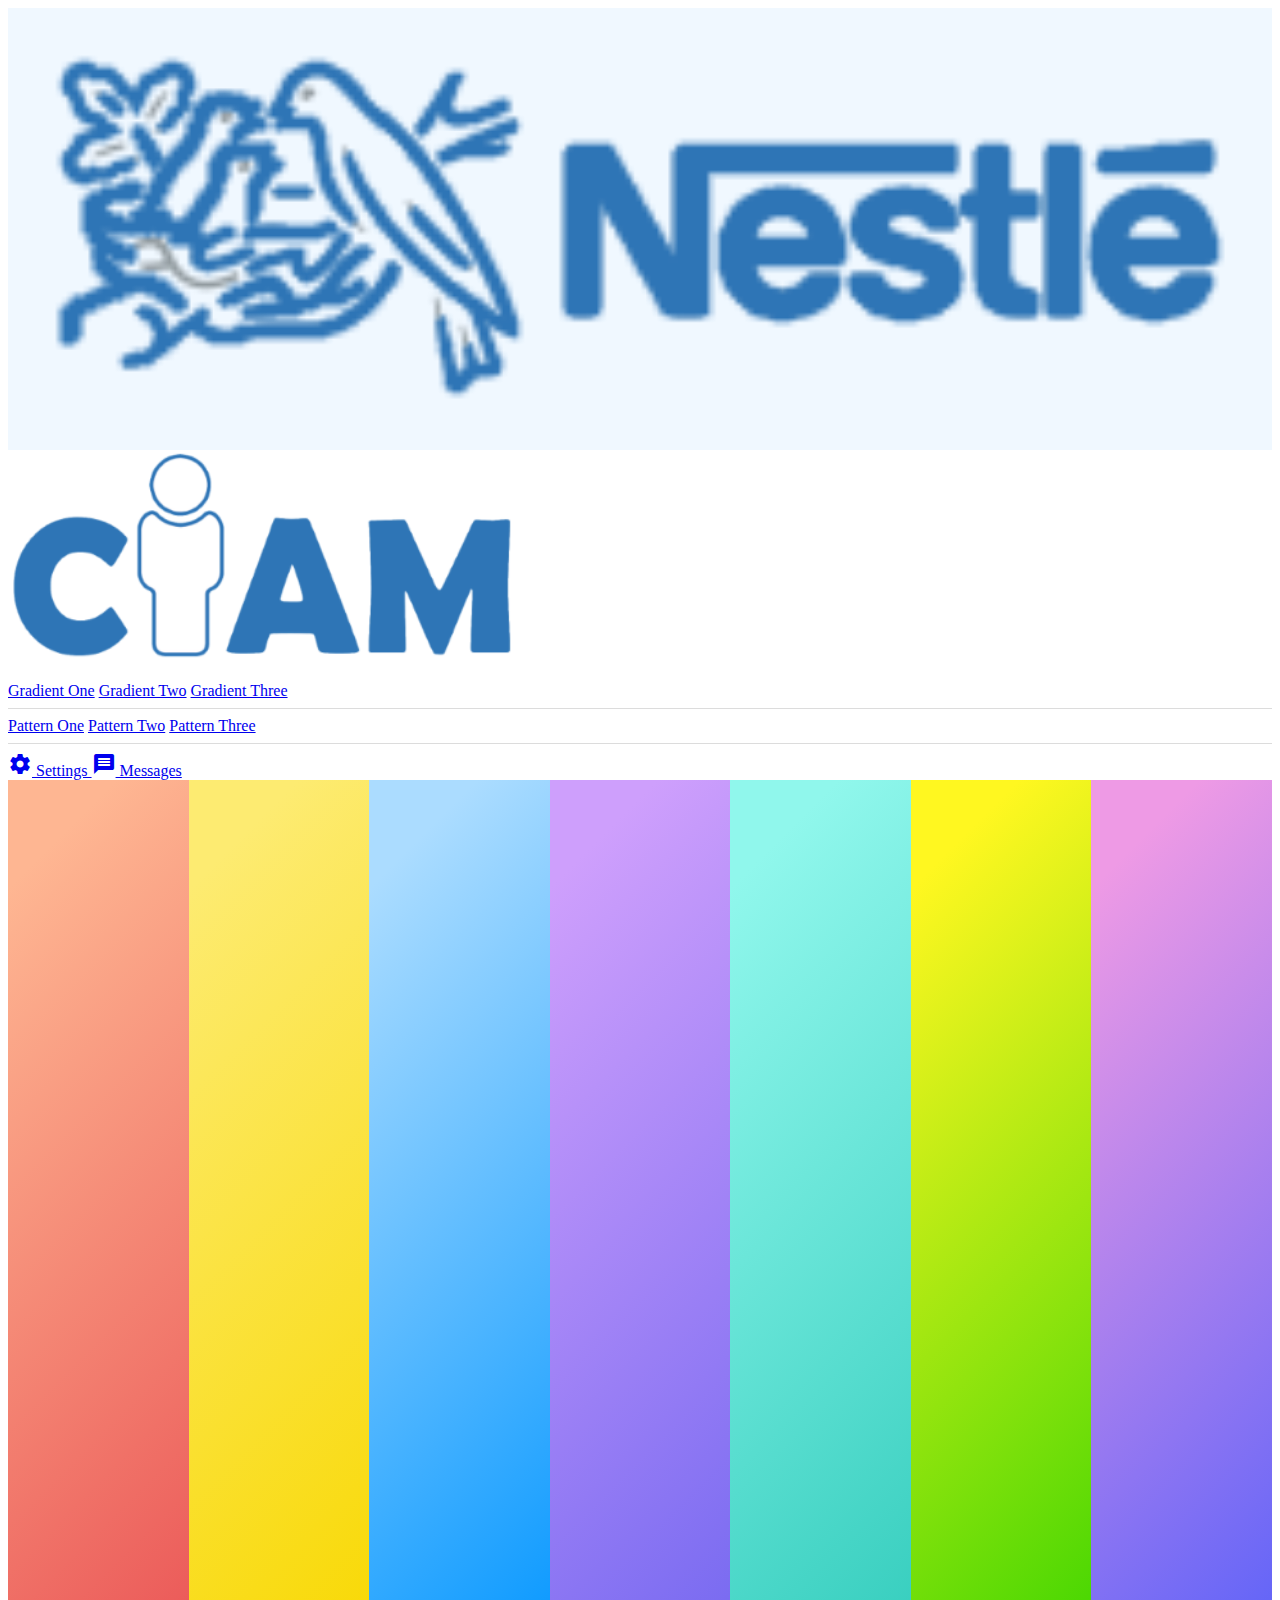
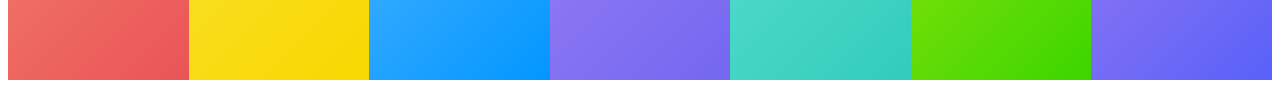
<file: gradient1.html>
<!doctype html>
<html lang="en">

<head>
    <meta charset="utf-8">
    <meta http-equiv="X-UA-Compatible" content="IE=edge">
    <meta name="description" content="CIAM Core Landing page">
    <meta name="viewport" content="width=device-width, initial-scale=1.0, minimum-scale=1.0">
    <title>CIAM Core - Landing page</title>

    <!-- Page styles -->
    <link rel="stylesheet" href="https://fonts.googleapis.com/css?family=Roboto:regular,bold,italic,thin,light,bolditalic,black,medium&amp;lang=en">
    <link rel="stylesheet" href="https://fonts.googleapis.com/icon?family=Material+Icons">
    <link rel="stylesheet" href="https://code.getmdl.io/1.3.0/material.blue_grey-red.min.css" />
    <link rel="stylesheet" href="material.css">
    <style>
        #view-source {
            position: fixed;
            display: block;
            right: 0;
            bottom: 0;
            margin-right: 40px;
            margin-bottom: 40px;
            z-index: 900;
        }
    </style>
</head>

<body>
    <div class="mdl-layout mdl-js-layout mdl-layout--fixed-header">

        <div class="mdl-layout__header mdl-layout__header--waterfall" style="background-color:aliceblue;">
            <div class="mdl-layout__header-row">
                <span class="mdl-layout-title">
                    <img src="images/blueNestleLogo.png" style="width: 100%;">
                </span>
            </div>
        </div>

        <div class="mdl-layout__drawer">
            <span class="mdl-layout-title">
                <img src="images/ciamLogo.png" style="width: 40%;">
            </span>
            <nav class="mdl-navigation">
                <a class="mdl-navigation__link" href="gradient1.html">Gradient One</a>
                <a class="mdl-navigation__link" href="gradient2.html">Gradient Two</a>
                <a class="mdl-navigation__link" href="gradient3.html">Gradient Three</a>
                <div class="drawer-separator"></div>
                <a class="mdl-navigation__link" href="pattern1.html">Pattern One</a>
                <a class="mdl-navigation__link" href="pattern2.html">Pattern Two</a>
                <a class="mdl-navigation__link" href="pattern3.html">Pattern Three</a>
                <div class="drawer-separator"></div>
                <a class="mdl-navigation__link" href="showroom.html">
                    <i class="material-icons mdl-color-text--blue-800">settings</i>
                    Settings
                </a>
                <a class="mdl-navigation__link" href="showroom.html">
                    <i class="material-icons mdl-color-text--blue-800">message</i>
                    Messages
                </a>
            </nav>
        
        </div>

        <main class="mdl-layout__content" style="display: flex; flex-direction: row;">
            <div class="gradient-a1"></div>
            <div class="gradient-a2"></div>
            <div class="gradient-a3"></div>
            <div class="gradient-a4"></div>
            <div class="gradient-a5"></div>
            <div class="gradient-a6"></div>
            <div class="gradient-a7"></div>
        </main>                
    </div>
    </div>
    <script src="https://code.getmdl.io/1.3.0/material.min.js"></script>
</body>

</html>
</file>
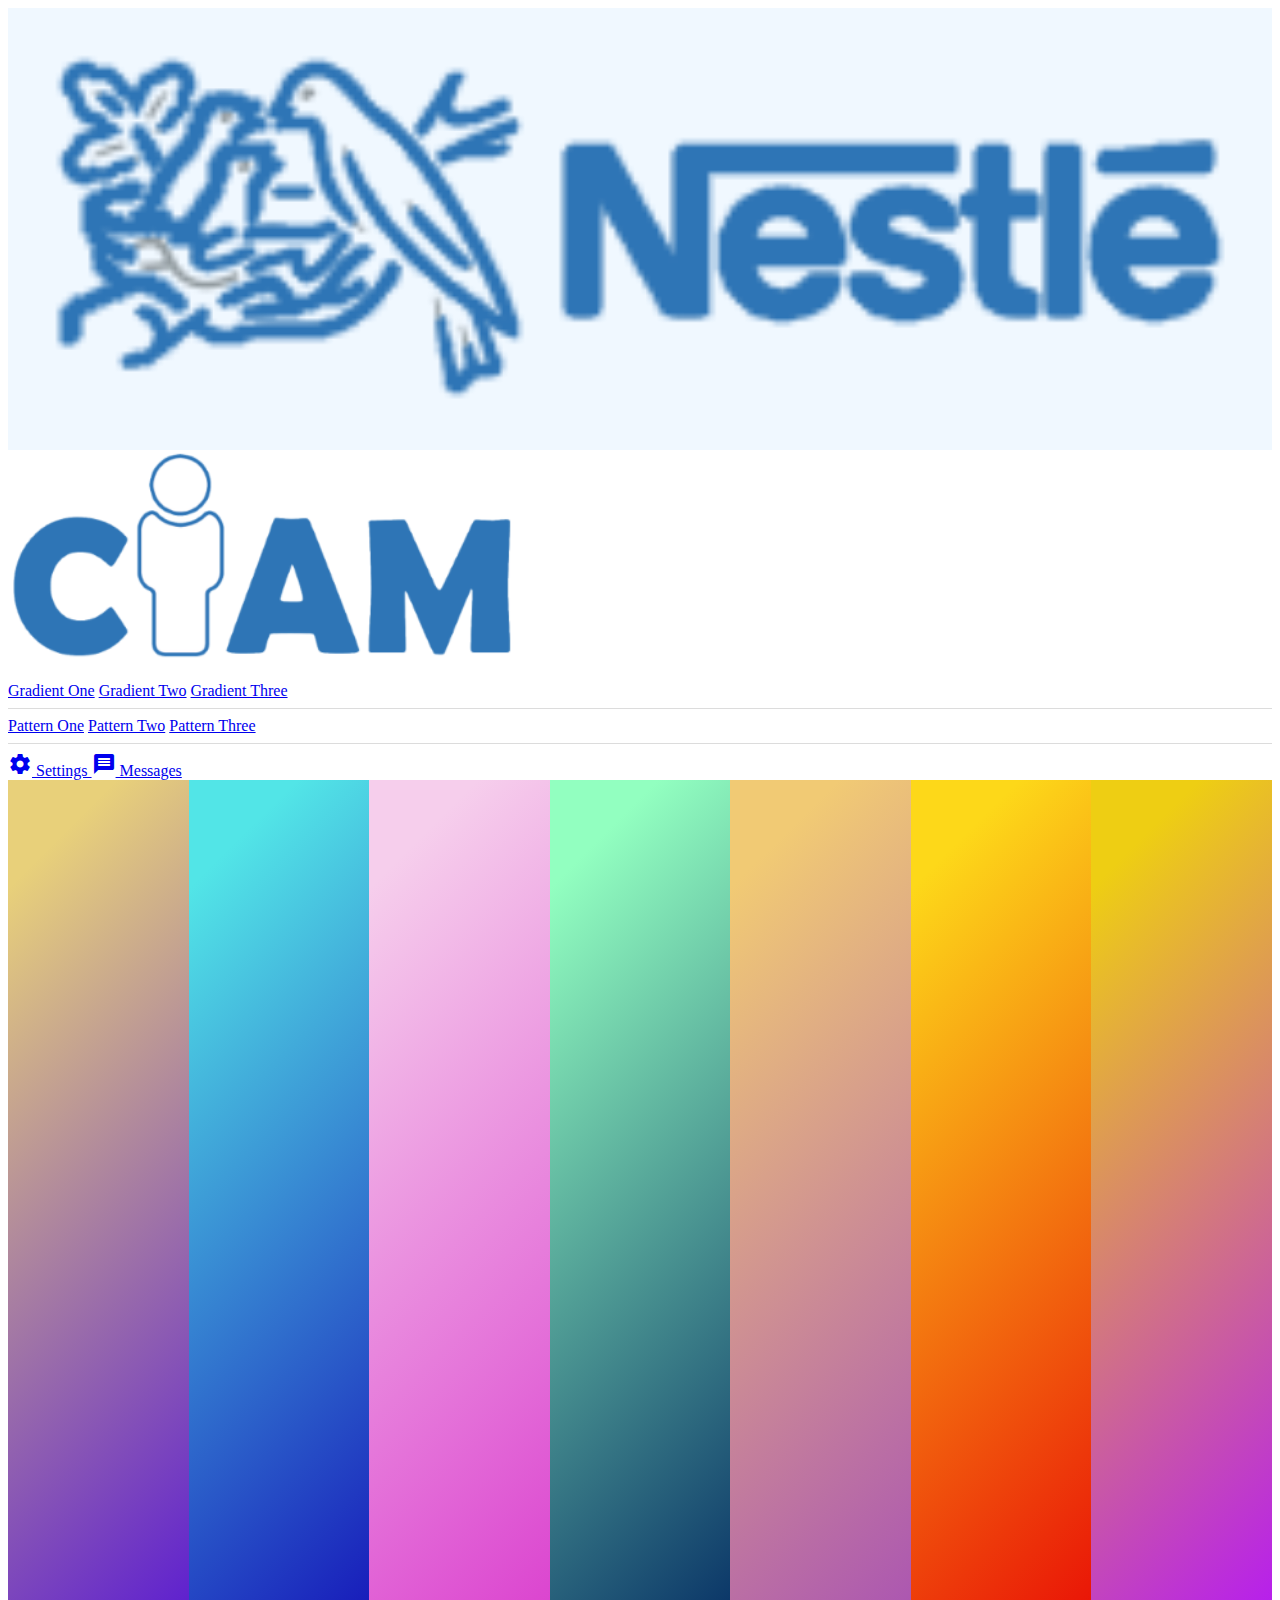
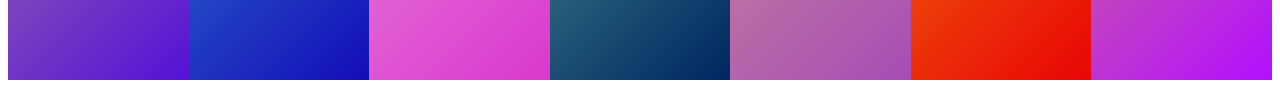
<file: gradient2.html>
<!doctype html>
<html lang="en">

<head>
    <meta charset="utf-8">
    <meta http-equiv="X-UA-Compatible" content="IE=edge">
    <meta name="description" content="CIAM Core Landing page">
    <meta name="viewport" content="width=device-width, initial-scale=1.0, minimum-scale=1.0">
    <title>CIAM Core - Landing page</title>

    <!-- Page styles -->
    <link rel="stylesheet" href="https://fonts.googleapis.com/css?family=Roboto:regular,bold,italic,thin,light,bolditalic,black,medium&amp;lang=en">
    <link rel="stylesheet" href="https://fonts.googleapis.com/icon?family=Material+Icons">
    <link rel="stylesheet" href="https://code.getmdl.io/1.3.0/material.blue_grey-red.min.css" />
    <link rel="stylesheet" href="material.css">
    <style>
        #view-source {
            position: fixed;
            display: block;
            right: 0;
            bottom: 0;
            margin-right: 40px;
            margin-bottom: 40px;
            z-index: 900;
        }
    </style>
</head>

<body>
    <div class="mdl-layout mdl-js-layout mdl-layout--fixed-header">

        <div class="mdl-layout__header mdl-layout__header--waterfall" style="background-color:aliceblue;">
            <div class="mdl-layout__header-row">
                <span class="mdl-layout-title">
                    <img src="images/blueNestleLogo.png" style="width: 100%;">
                </span>
            </div>
        </div>

        <div class="mdl-layout__drawer">
            <span class="mdl-layout-title">
                <img src="images/ciamLogo.png" style="width: 40%;">
            </span>
            <nav class="mdl-navigation">
                <a class="mdl-navigation__link" href="gradient1.html">Gradient One</a>
                <a class="mdl-navigation__link" href="gradient2.html">Gradient Two</a>
                <a class="mdl-navigation__link" href="gradient3.html">Gradient Three</a>
                <div class="drawer-separator"></div>
                <a class="mdl-navigation__link" href="pattern1.html">Pattern One</a>
                <a class="mdl-navigation__link" href="pattern2.html">Pattern Two</a>
                <a class="mdl-navigation__link" href="pattern3.html">Pattern Three</a>
                <div class="drawer-separator"></div>
                <a class="mdl-navigation__link" href="showroom.html">
                    <i class="material-icons mdl-color-text--blue-800">settings</i>
                    Settings
                </a>
                <a class="mdl-navigation__link" href="showroom.html">
                    <i class="material-icons mdl-color-text--blue-800">message</i>
                    Messages
                </a>
            </nav>
        
        </div>

        <main class="mdl-layout__content" style="display: flex; flex-direction: row;">
                <div class="gradient-b1"></div>
                <div class="gradient-b2"></div>
                <div class="gradient-b3"></div>
                <div class="gradient-b4"></div>
                <div class="gradient-b5"></div>
                <div class="gradient-b6"></div>
                <div class="gradient-b7"></div>
        </main>                
    </div>
    </div>
    <script src="https://code.getmdl.io/1.3.0/material.min.js"></script>
</body>

</html>
</file>
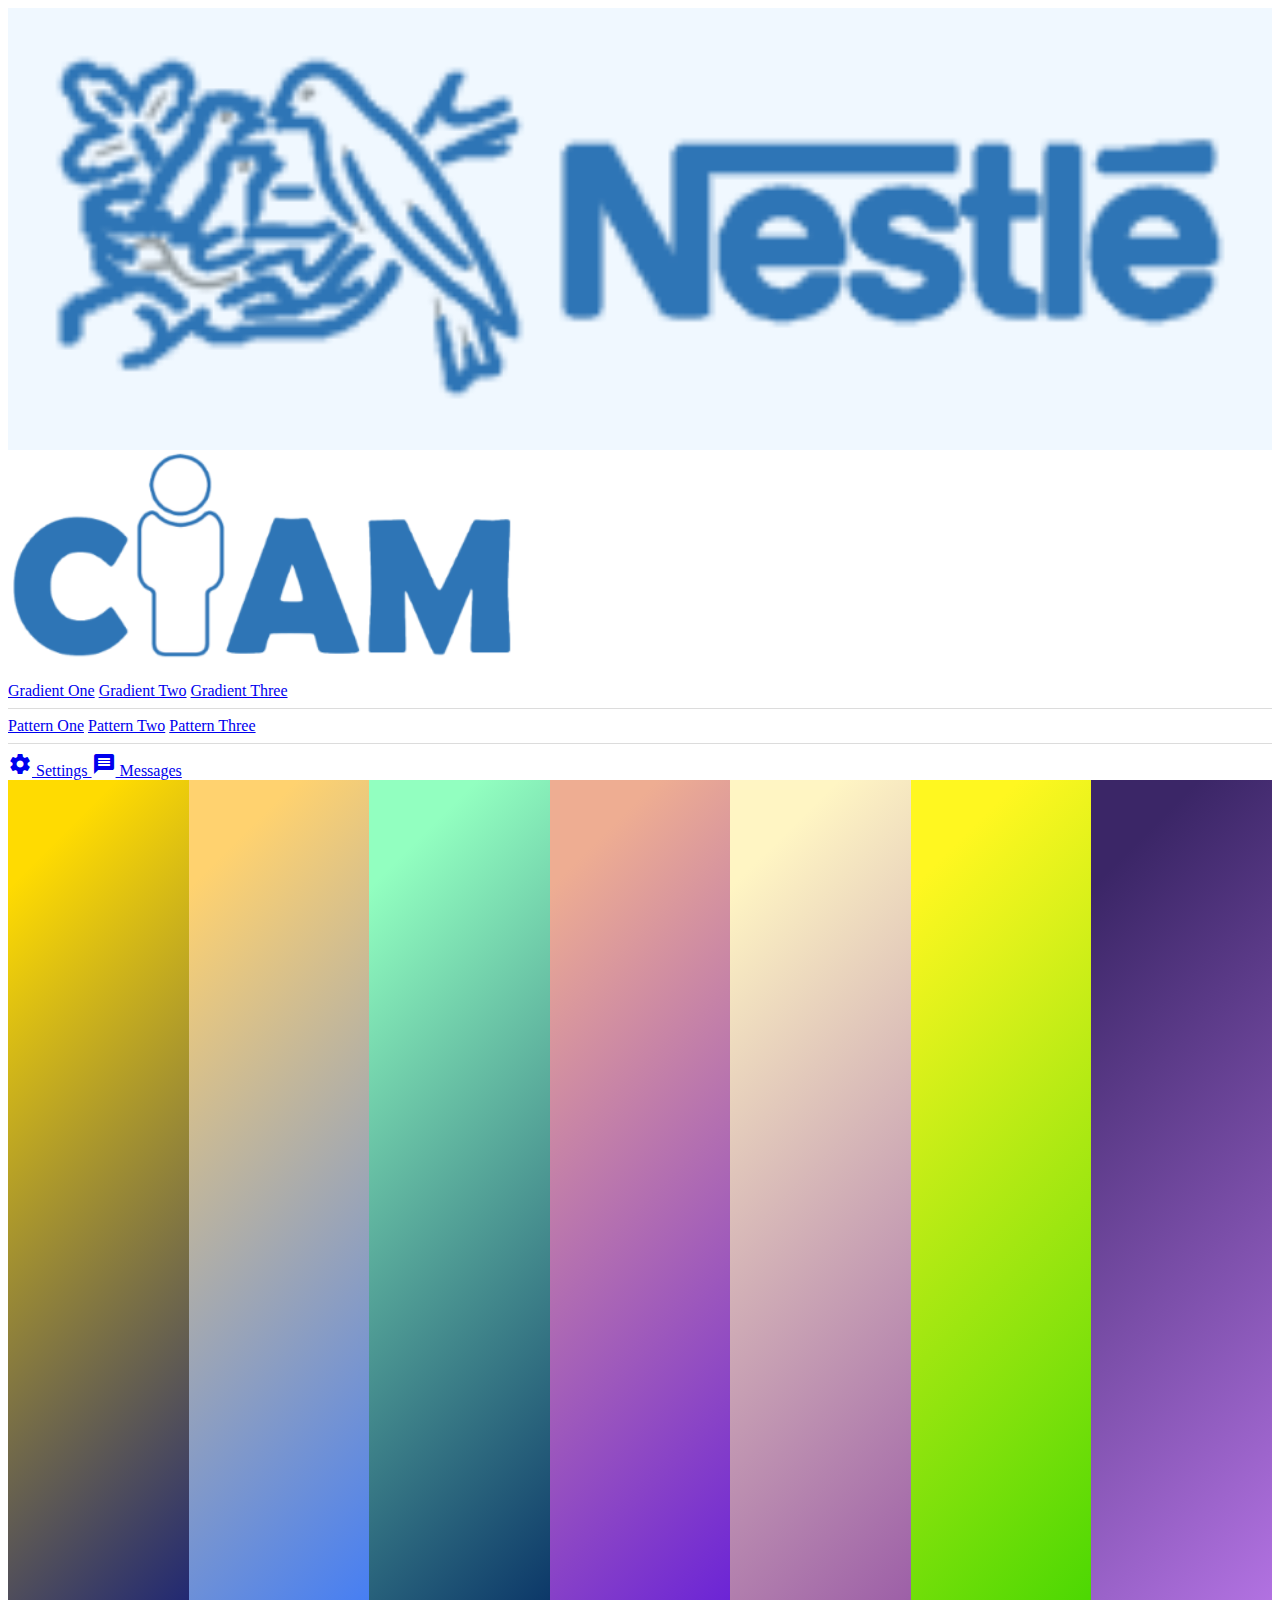
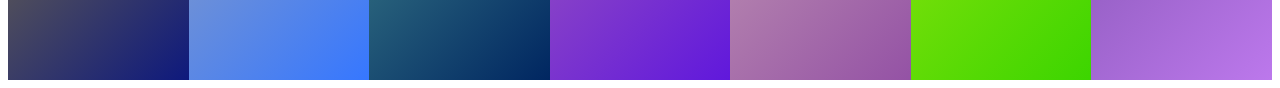
<file: gradient3.html>
<!doctype html>
<html lang="en">

<head>
    <meta charset="utf-8">
    <meta http-equiv="X-UA-Compatible" content="IE=edge">
    <meta name="description" content="CIAM Core Landing page">
    <meta name="viewport" content="width=device-width, initial-scale=1.0, minimum-scale=1.0">
    <title>CIAM Core - Landing page</title>

    <!-- Page styles -->
    <link rel="stylesheet" href="https://fonts.googleapis.com/css?family=Roboto:regular,bold,italic,thin,light,bolditalic,black,medium&amp;lang=en">
    <link rel="stylesheet" href="https://fonts.googleapis.com/icon?family=Material+Icons">
    <link rel="stylesheet" href="https://code.getmdl.io/1.3.0/material.blue_grey-red.min.css" />
    <link rel="stylesheet" href="material.css">
    <style>
        #view-source {
            position: fixed;
            display: block;
            right: 0;
            bottom: 0;
            margin-right: 40px;
            margin-bottom: 40px;
            z-index: 900;
        }
    </style>
</head>

<body>
    <div class="mdl-layout mdl-js-layout mdl-layout--fixed-header">

        <div class="mdl-layout__header mdl-layout__header--waterfall" style="background-color:aliceblue;">
            <div class="mdl-layout__header-row">
                <span class="mdl-layout-title">
                    <img src="images/blueNestleLogo.png" style="width: 100%;">
                </span>
            </div>
        </div>

        <div class="mdl-layout__drawer">
            <span class="mdl-layout-title">
                <img src="images/ciamLogo.png" style="width: 40%;">
            </span>
            <nav class="mdl-navigation">
                <a class="mdl-navigation__link" href="gradient1.html">Gradient One</a>
                <a class="mdl-navigation__link" href="gradient2.html">Gradient Two</a>
                <a class="mdl-navigation__link" href="gradient3.html">Gradient Three</a>
                <div class="drawer-separator"></div>
                <a class="mdl-navigation__link" href="pattern1.html">Pattern One</a>
                <a class="mdl-navigation__link" href="pattern2.html">Pattern Two</a>
                <a class="mdl-navigation__link" href="pattern3.html">Pattern Three</a>
                <div class="drawer-separator"></div>
                <a class="mdl-navigation__link" href="showroom.html">
                    <i class="material-icons mdl-color-text--blue-800">settings</i>
                    Settings
                </a>
                <a class="mdl-navigation__link" href="showroom.html">
                    <i class="material-icons mdl-color-text--blue-800">message</i>
                    Messages
                </a>
            </nav>
        
        </div>

        <main class="mdl-layout__content" style="display: flex; flex-direction: row;">
                <div class="gradient-c1"></div>
                <div class="gradient-c2"></div>
                <div class="gradient-c3"></div>
                <div class="gradient-c4"></div>
                <div class="gradient-c5"></div>
                <div class="gradient-c6"></div>
                <div class="gradient-c7"></div>
        </main>                
    </div>
    </div>
    <script src="https://code.getmdl.io/1.3.0/material.min.js"></script>
</body>

</html>
</file>
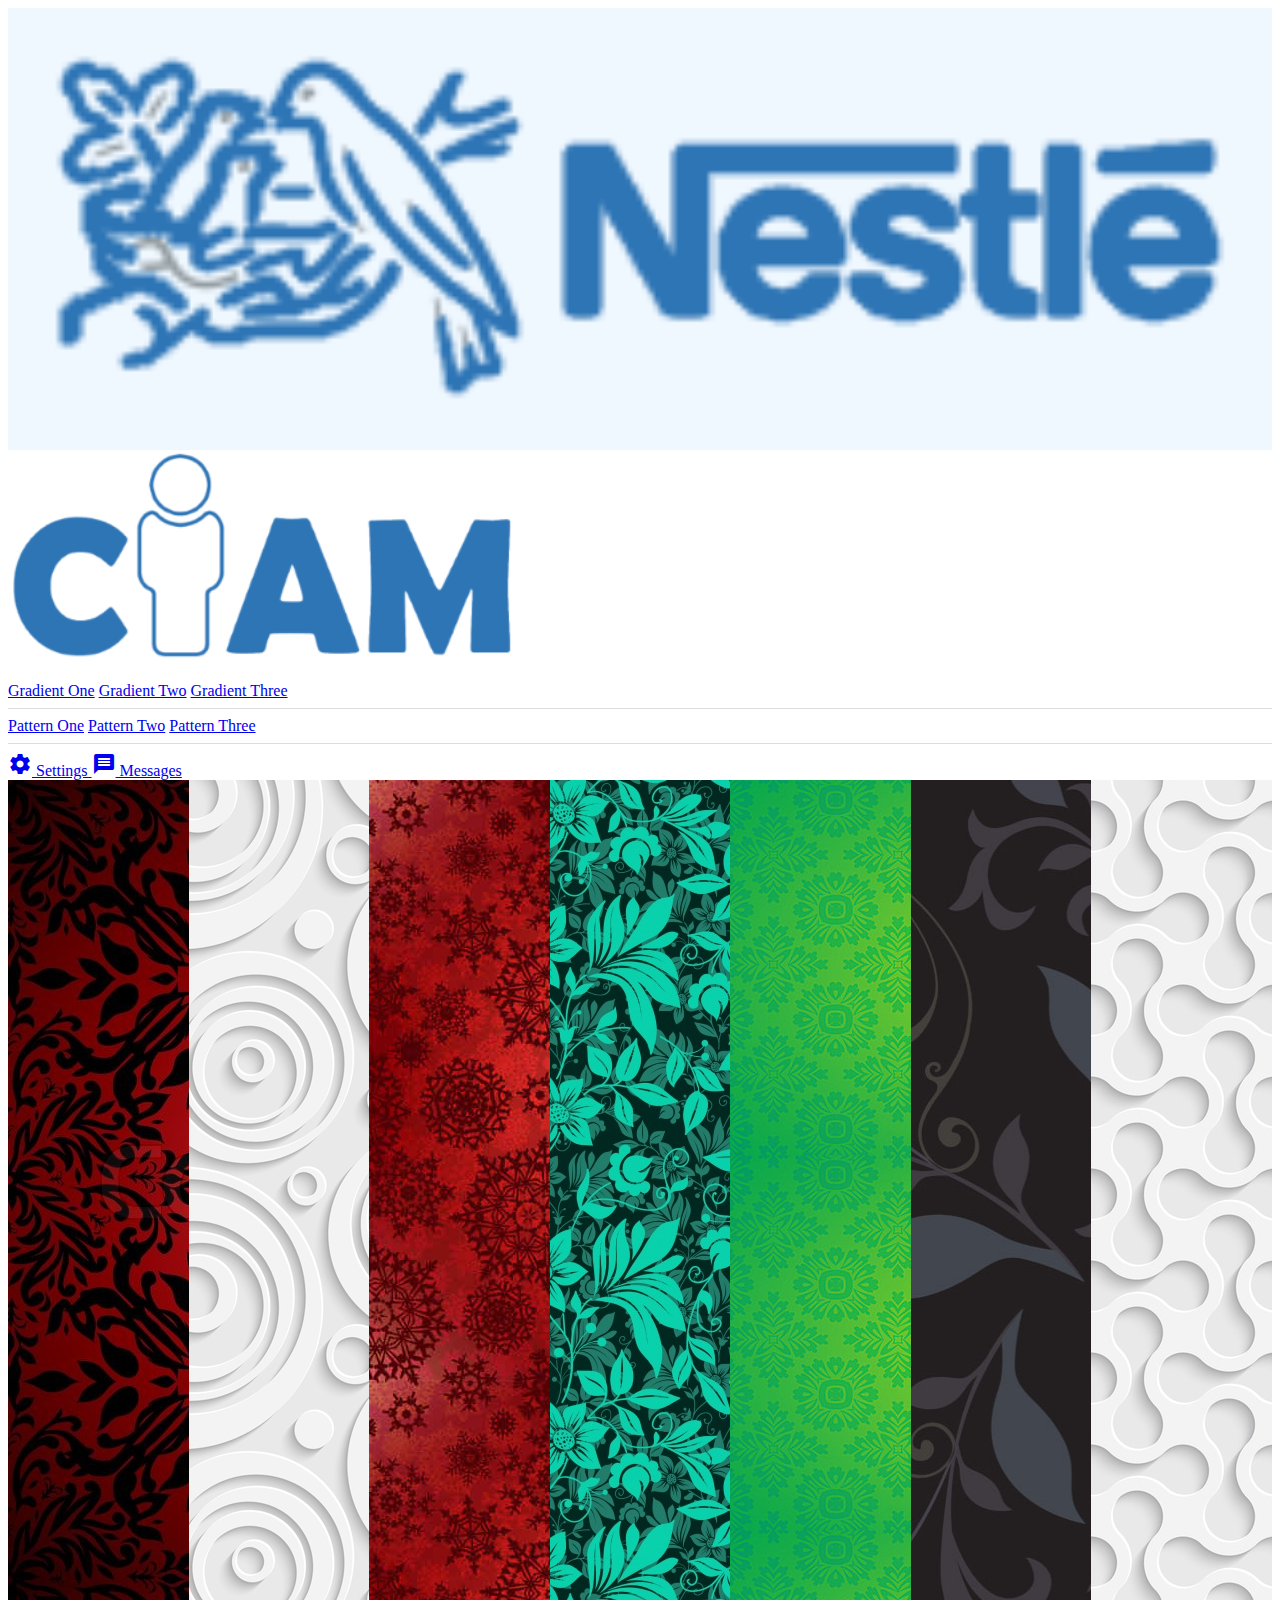
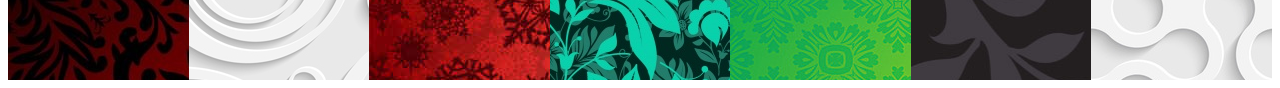
<file: pattern1.html>
<!doctype html>
<html lang="en">

<head>
    <meta charset="utf-8">
    <meta http-equiv="X-UA-Compatible" content="IE=edge">
    <meta name="description" content="CIAM Core Landing page">
    <meta name="viewport" content="width=device-width, initial-scale=1.0, minimum-scale=1.0">
    <title>CIAM Core - Landing page</title>

    <!-- Page styles -->
    <link rel="stylesheet" href="https://fonts.googleapis.com/css?family=Roboto:regular,bold,italic,thin,light,bolditalic,black,medium&amp;lang=en">
    <link rel="stylesheet" href="https://fonts.googleapis.com/icon?family=Material+Icons">
    <link rel="stylesheet" href="https://code.getmdl.io/1.3.0/material.blue_grey-red.min.css" />
    <link rel="stylesheet" href="material.css">
    <style>
        #view-source {
            position: fixed;
            display: block;
            right: 0;
            bottom: 0;
            margin-right: 40px;
            margin-bottom: 40px;
            z-index: 900;
        }
    </style>
</head>

<body>
    <div class="mdl-layout mdl-js-layout mdl-layout--fixed-header">

        <div class="mdl-layout__header mdl-layout__header--waterfall" style="background-color:aliceblue;">
            <div class="mdl-layout__header-row">
                <span class="mdl-layout-title">
                    <img src="images/blueNestleLogo.png" style="width: 100%;">
                </span>
            </div>
        </div>

        <div class="mdl-layout__drawer">
            <span class="mdl-layout-title">
                <img src="images/ciamLogo.png" style="width: 40%;">
            </span>
            <nav class="mdl-navigation">
                <a class="mdl-navigation__link" href="gradient1.html">Gradient One</a>
                <a class="mdl-navigation__link" href="gradient2.html">Gradient Two</a>
                <a class="mdl-navigation__link" href="gradient3.html">Gradient Three</a>
                <div class="drawer-separator"></div>
                <a class="mdl-navigation__link" href="pattern1.html">Pattern One</a>
                <a class="mdl-navigation__link" href="pattern2.html">Pattern Two</a>
                <a class="mdl-navigation__link" href="pattern3.html">Pattern Three</a>
                <div class="drawer-separator"></div>
                <a class="mdl-navigation__link" href="showroom.html">
                    <i class="material-icons mdl-color-text--blue-800">settings</i>
                    Settings
                </a>
                <a class="mdl-navigation__link" href="showroom.html">
                    <i class="material-icons mdl-color-text--blue-800">message</i>
                    Messages
                </a>
            </nav>
        
        </div>

        <main class="mdl-layout__content" style="display: flex; flex-direction: row;">
            <div style="flex: 1; height: 900px; background: url('images/aback1.jpg');"></div>
            <div style="flex: 1; height: 900px; background: url('images/aback2.jpg');"></div>
            <div style="flex: 1; height: 900px; background: url('images/aback3.jpg');"></div>
            <div style="flex: 1; height: 900px; background: url('images/aback4.jpg');"></div>            
            <div style="flex: 1; height: 900px; background: url('images/aback5.jpg');"></div>
            <div style="flex: 1; height: 900px; background: url('images/aback6.jpg');"></div>
            <div style="flex: 1; height: 900px; background: url('images/aback7.jpg');"></div>
        </main>                
    </div>
    </div>
    <script src="https://code.getmdl.io/1.3.0/material.min.js"></script>
</body>

</html>
</file>
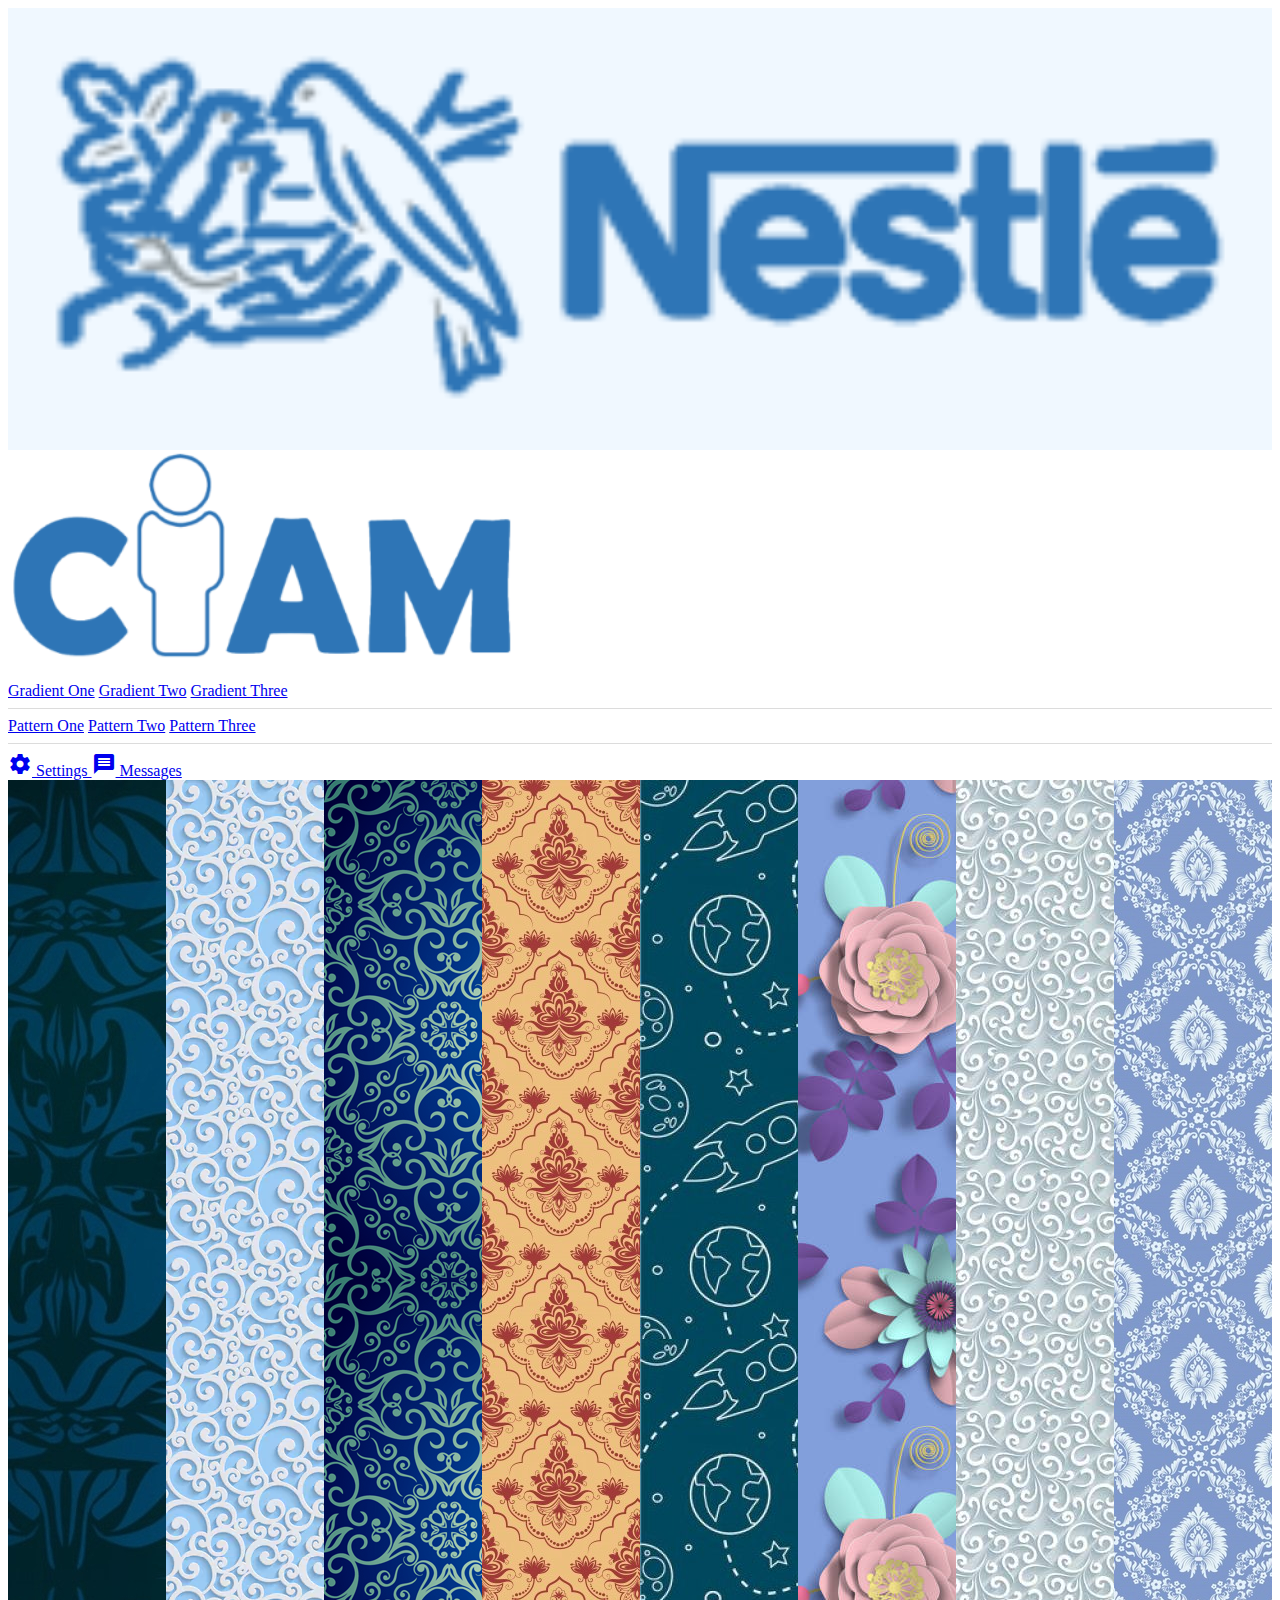
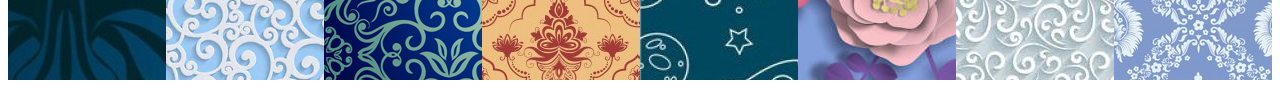
<file: pattern2.html>
<!doctype html>
<html lang="en">

<head>
    <meta charset="utf-8">
    <meta http-equiv="X-UA-Compatible" content="IE=edge">
    <meta name="description" content="CIAM Core Landing page">
    <meta name="viewport" content="width=device-width, initial-scale=1.0, minimum-scale=1.0">
    <title>CIAM Core - Landing page</title>

    <!-- Page styles -->
    <link rel="stylesheet" href="https://fonts.googleapis.com/css?family=Roboto:regular,bold,italic,thin,light,bolditalic,black,medium&amp;lang=en">
    <link rel="stylesheet" href="https://fonts.googleapis.com/icon?family=Material+Icons">
    <link rel="stylesheet" href="https://code.getmdl.io/1.3.0/material.blue_grey-red.min.css" />
    <link rel="stylesheet" href="material.css">
    <style>
        #view-source {
            position: fixed;
            display: block;
            right: 0;
            bottom: 0;
            margin-right: 40px;
            margin-bottom: 40px;
            z-index: 900;
        }
    </style>
</head>

<body>
    <div class="mdl-layout mdl-js-layout mdl-layout--fixed-header">

        <div class="mdl-layout__header mdl-layout__header--waterfall" style="background-color:aliceblue;">
            <div class="mdl-layout__header-row">
                <span class="mdl-layout-title">
                    <img src="images/blueNestleLogo.png" style="width: 100%;">
                </span>
            </div>
        </div>

        <div class="mdl-layout__drawer">
            <span class="mdl-layout-title">
                <img src="images/ciamLogo.png" style="width: 40%;">
            </span>
            <nav class="mdl-navigation">
                <a class="mdl-navigation__link" href="gradient1.html">Gradient One</a>
                <a class="mdl-navigation__link" href="gradient2.html">Gradient Two</a>
                <a class="mdl-navigation__link" href="gradient3.html">Gradient Three</a>
                <div class="drawer-separator"></div>
                <a class="mdl-navigation__link" href="pattern1.html">Pattern One</a>
                <a class="mdl-navigation__link" href="pattern2.html">Pattern Two</a>
                <a class="mdl-navigation__link" href="pattern3.html">Pattern Three</a>
                <div class="drawer-separator"></div>
                <a class="mdl-navigation__link" href="showroom.html">
                    <i class="material-icons mdl-color-text--blue-800">settings</i>
                    Settings
                </a>
                <a class="mdl-navigation__link" href="showroom.html">
                    <i class="material-icons mdl-color-text--blue-800">message</i>
                    Messages
                </a>
            </nav>
        
        </div>

        <main class="mdl-layout__content" style="display: flex; flex-direction: row;">
            <div style="flex: 1; height: 900px; background: url('images/back1.jpg');"></div>
            <div style="flex: 1; height: 900px; background: url('images/background.png');"></div>            
            <div style="flex: 1; height: 900px; background: url('images/back2.jpg');"></div>
            <div style="flex: 1; height: 900px; background: url('images/back3.jpg');"></div>
            <div style="flex: 1; height: 900px; background: url('images/back4.jpg');"></div>            
            <div style="flex: 1; height: 900px; background: url('images/back6.jpg');"></div>
            <div style="flex: 1; height: 900px; background: url('images/back7.jpg');"></div>
            <div style="flex: 1; height: 900px; background: url('images/back8.jpg');"></div>
        </main>
    </div>
    </div>
    <script src="https://code.getmdl.io/1.3.0/material.min.js"></script>
</body>

</html>
</file>
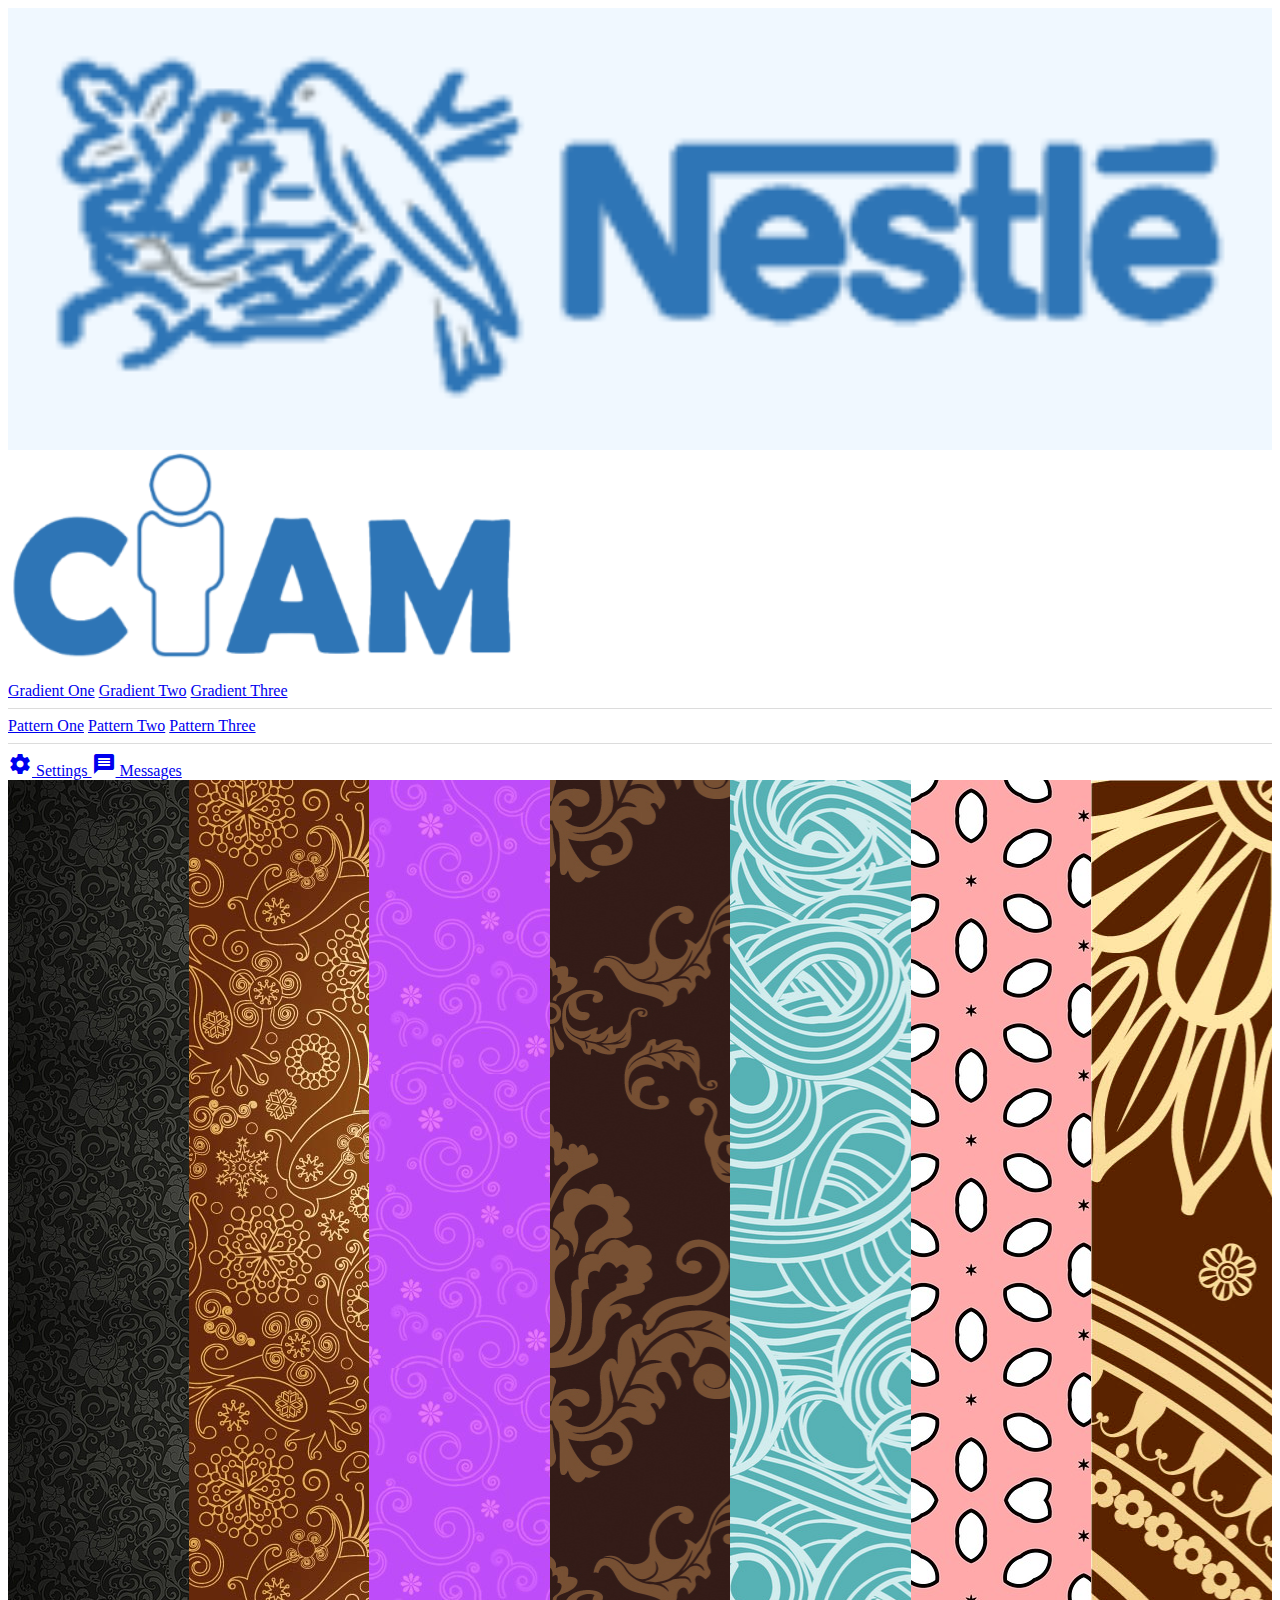
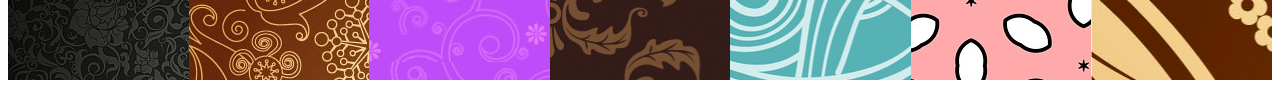
<file: pattern3.html>
<!doctype html>
<html lang="en">

<head>
    <meta charset="utf-8">
    <meta http-equiv="X-UA-Compatible" content="IE=edge">
    <meta name="description" content="CIAM Core Landing page">
    <meta name="viewport" content="width=device-width, initial-scale=1.0, minimum-scale=1.0">
    <title>CIAM Core - Landing page</title>

    <!-- Page styles -->
    <link rel="stylesheet" href="https://fonts.googleapis.com/css?family=Roboto:regular,bold,italic,thin,light,bolditalic,black,medium&amp;lang=en">
    <link rel="stylesheet" href="https://fonts.googleapis.com/icon?family=Material+Icons">
    <link rel="stylesheet" href="https://code.getmdl.io/1.3.0/material.blue_grey-red.min.css" />
    <link rel="stylesheet" href="material.css">
    <style>
        #view-source {
            position: fixed;
            display: block;
            right: 0;
            bottom: 0;
            margin-right: 40px;
            margin-bottom: 40px;
            z-index: 900;
        }
    </style>
</head>

<body>
    <div class="mdl-layout mdl-js-layout mdl-layout--fixed-header">

        <div class="mdl-layout__header mdl-layout__header--waterfall" style="background-color:aliceblue;">
            <div class="mdl-layout__header-row">
                <span class="mdl-layout-title">
                    <img src="images/blueNestleLogo.png" style="width: 100%;">
                </span>
            </div>
        </div>

        <div class="mdl-layout__drawer">
            <span class="mdl-layout-title">
                <img src="images/ciamLogo.png" style="width: 40%;">
            </span>
            <nav class="mdl-navigation">
                <a class="mdl-navigation__link" href="gradient1.html">Gradient One</a>
                <a class="mdl-navigation__link" href="gradient2.html">Gradient Two</a>
                <a class="mdl-navigation__link" href="gradient3.html">Gradient Three</a>
                <div class="drawer-separator"></div>
                <a class="mdl-navigation__link" href="pattern1.html">Pattern One</a>
                <a class="mdl-navigation__link" href="pattern2.html">Pattern Two</a>
                <a class="mdl-navigation__link" href="pattern3.html">Pattern Three</a>
                <div class="drawer-separator"></div>
                <a class="mdl-navigation__link" href="showroom.html">
                    <i class="material-icons mdl-color-text--blue-800">settings</i>
                    Settings
                </a>
                <a class="mdl-navigation__link" href="showroom.html">
                    <i class="material-icons mdl-color-text--blue-800">message</i>
                    Messages
                </a>
            </nav>
        
        </div>

        <main class="mdl-layout__content" style="display: flex; flex-direction: row;">
            <div style="flex: 1; height: 900px; background: url('images/bback1.jpg');"></div>
            <div style="flex: 1; height: 900px; background: url('images/bback2.jpg');"></div>
            <div style="flex: 1; height: 900px; background: url('images/bback3.jpg');"></div>
            <div style="flex: 1; height: 900px; background: url('images/bback4.jpg');"></div>            
            <div style="flex: 1; height: 900px; background: url('images/bback5.jpg');"></div>
            <div style="flex: 1; height: 900px; background: url('images/bback6.jpg');"></div>
            <div style="flex: 1; height: 900px; background: url('images/bback7.jpg');"></div>
        </main>                
    </div>
    </div>
    <script src="https://code.getmdl.io/1.3.0/material.min.js"></script>
</body>

</html>
</file>
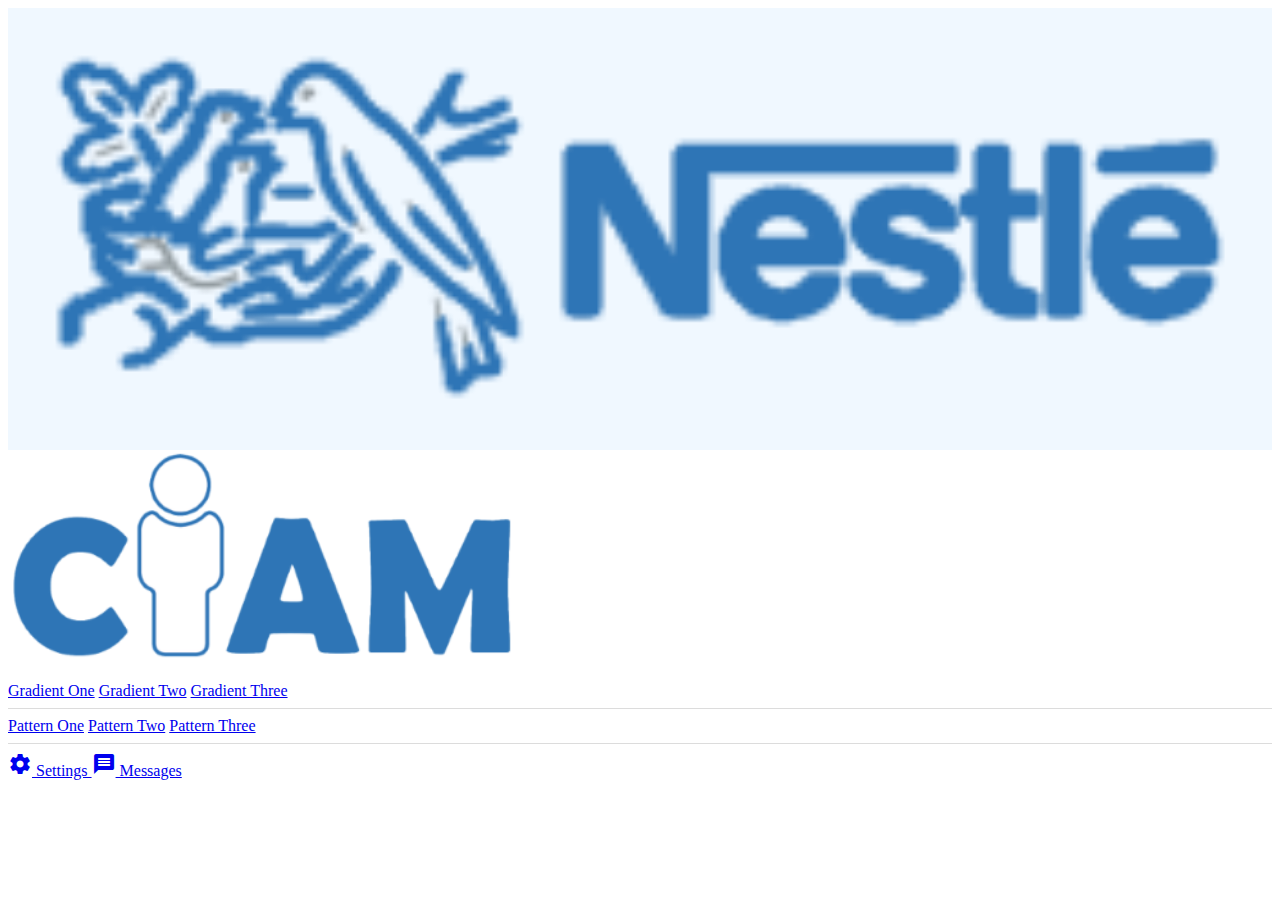
<file: showroom.html>
<!doctype html>
<html lang="en">

<head>
    <meta charset="utf-8">
    <meta http-equiv="X-UA-Compatible" content="IE=edge">
    <meta name="description" content="CIAM Core Landing page">
    <meta name="viewport" content="width=device-width, initial-scale=1.0, minimum-scale=1.0">
    <title>CIAM Core - Landing page</title>

    <!-- Page styles -->
    <link rel="stylesheet" href="https://fonts.googleapis.com/css?family=Roboto:regular,bold,italic,thin,light,bolditalic,black,medium&amp;lang=en">
    <link rel="stylesheet" href="https://fonts.googleapis.com/icon?family=Material+Icons">
    <link rel="stylesheet" href="https://code.getmdl.io/1.3.0/material.blue_grey-red.min.css" />
    <link rel="stylesheet" href="material.css">
    <style>
        #view-source {
            position: fixed;
            display: block;
            right: 0;
            bottom: 0;
            margin-right: 40px;
            margin-bottom: 40px;
            z-index: 900;
        }
    </style>
</head>

<body>
    <div class="mdl-layout mdl-js-layout mdl-layout--fixed-header">

        <div class="mdl-layout__header mdl-layout__header--waterfall" style="background-color:aliceblue;">
            <div class="mdl-layout__header-row">
                <span class="mdl-layout-title">
                    <img src="images/blueNestleLogo.png" style="width: 100%;">
                </span>
            </div>
        </div>

        <div class="mdl-layout__drawer">
            <span class="mdl-layout-title">
                <img src="images/ciamLogo.png" style="width: 40%;">
            </span>
            <nav class="mdl-navigation">
                <a class="mdl-navigation__link" href="gradient1.html">Gradient One</a>
                <a class="mdl-navigation__link" href="gradient2.html">Gradient Two</a>
                <a class="mdl-navigation__link" href="gradient3.html">Gradient Three</a>
                <div class="drawer-separator"></div>
                <a class="mdl-navigation__link" href="pattern1.html">Pattern One</a>
                <a class="mdl-navigation__link" href="pattern2.html">Pattern Two</a>
                <a class="mdl-navigation__link" href="pattern3.html">Pattern Three</a>
                <div class="drawer-separator"></div>
                <a class="mdl-navigation__link" href="material.html">
                    <i class="material-icons mdl-color-text--blue-800">settings</i>
                    Settings
                </a>
                <a class="mdl-navigation__link" href="showroom.html">
                    <i class="material-icons mdl-color-text--blue-800">message</i>
                    Messages
                </a>
            </nav>
        
        </div>

        <main class="mdl-layout__content">
            
        </main>        

    </div>
    </div>
    <script src="https://code.getmdl.io/1.3.0/material.min.js"></script>
</body>

</html>
</file>
<file: material.css>
.mdl-layout__drawer-button i {
    color: #2E75B6;
}
.drawer-separator {
    height: 1px;
    background-color: #dcdcdc;
    margin: 8px 0;
}

.gradient-a1 {
    flex: 1; height: 900px;
    background-image: linear-gradient( 135deg, #FEB692 10%, #EA5455 100%);
}
.gradient-a2 {
    flex: 1; height: 900px;
    background-image: linear-gradient( 135deg, #FDEB71 10%, #F8D800 100%);
}
.gradient-a3 {
    flex: 1; height: 900px;
    background-image: linear-gradient( 135deg, #ABDCFF 10%, #0396FF 100%);
}
.gradient-a4 {
    flex: 1; height: 900px;
    background-image: linear-gradient( 135deg, #CE9FFC 10%, #7367F0 100%);
}
.gradient-a5 {
    flex: 1; height: 900px;
    background-image: linear-gradient( 135deg, #90F7EC 10%, #32CCBC 100%);
}
.gradient-a6 {
    flex: 1; height: 900px;
    background-image: linear-gradient( 135deg, #FFF720 10%, #3CD500 100%);
}
.gradient-a7 {
    flex: 1; height: 900px;
    background-image: linear-gradient( 135deg, #EE9AE5 10%, #5961F9 100%);
}

.gradient-b1 {
    flex: 1; height: 900px;
    background-image: linear-gradient( 135deg, #E8D07A 10%, #5312D6 100%);
}
.gradient-b2 {
    flex: 1; height: 900px;
    background-image: linear-gradient( 135deg, #52E5E7 10%, #130CB7 100%);
}
.gradient-b3 {
    flex: 1; height: 900px;
    background-image: linear-gradient( 135deg, #F6CEEC 10%, #D939CD 100%);
}
.gradient-b4 {
    flex: 1; height: 900px;
    background-image: linear-gradient( 135deg, #92FFC0 10%, #002661 100%);
}
.gradient-b5 {
    flex: 1; height: 900px;
    background-image: linear-gradient( 135deg, #F1CA74 10%, #A64DB6 100%);
}
.gradient-b6 {
    flex: 1; height: 900px;
    background-image: linear-gradient( 135deg, #FDD819 10%, #E80505 100%);
}
.gradient-b7 {
    flex: 1; height: 900px;
    background-image: linear-gradient( 135deg, #EECE13 10%, #B210FF 100%);
}


.gradient-c1 {
    flex: 1; height: 900px;
    background-image: linear-gradient( 135deg, #FFDB01 10%, #0E197D 100%);
}
.gradient-c2 {
    flex: 1; height: 900px;
    background-image: linear-gradient( 135deg, #FFD26F 10%, #3677FF 100%);
}
.gradient-c3 {
    flex: 1; height: 900px;
    background-image: linear-gradient( 135deg, #92FFC0 10%, #002661 100%);
}
.gradient-c4 {
    flex: 1; height: 900px;
    background-image: linear-gradient( 135deg, #EEAD92 10%, #6018DC 100%);
}
.gradient-c5 {
    flex: 1; height: 900px;
    background-image: linear-gradient( 135deg, #FFF5C3 10%, #9452A5 100%);
}
.gradient-c6 {
    flex: 1; height: 900px;
    background-image: linear-gradient( 135deg, #FFF720 10%, #3CD500 100%);
}
.gradient-c7 {
    flex: 1; height: 900px;
    background-image: linear-gradient( 135deg, #3B2667 10%, #BC78EC 100%);
}
</file>
